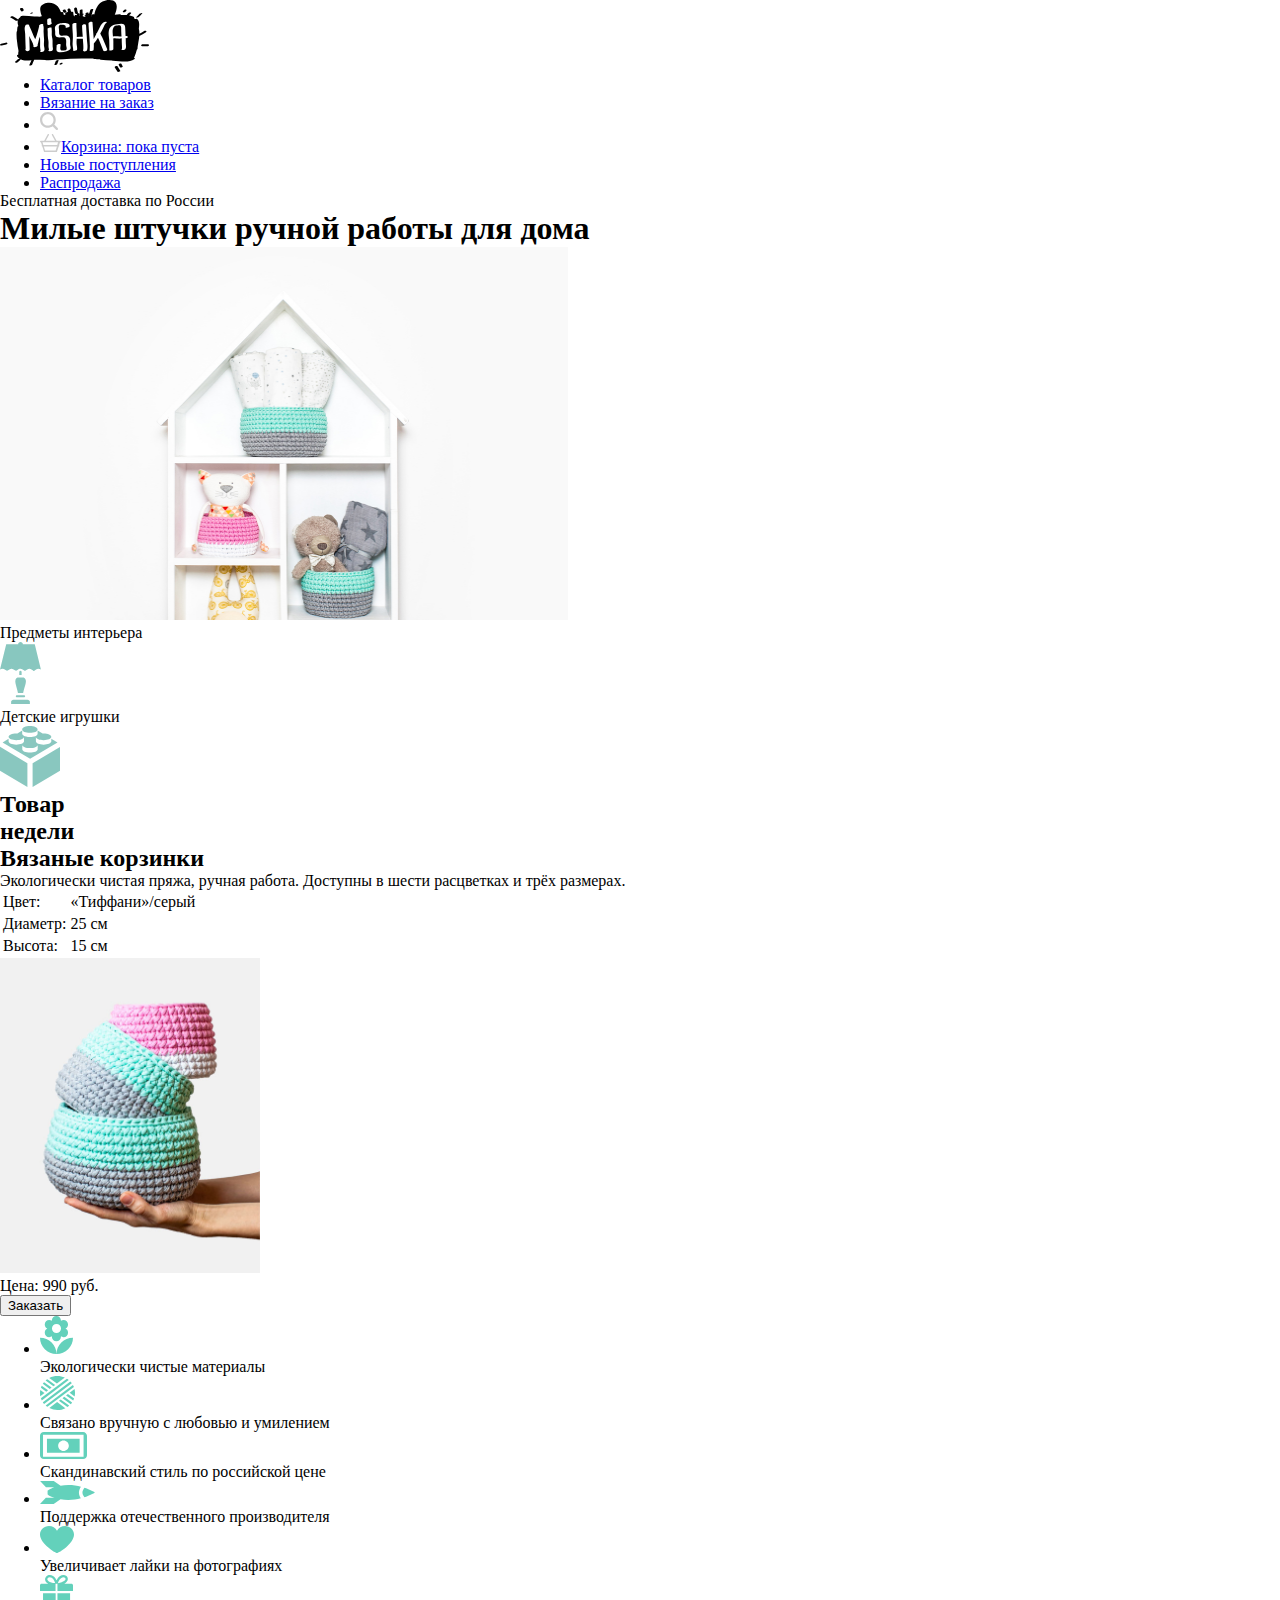
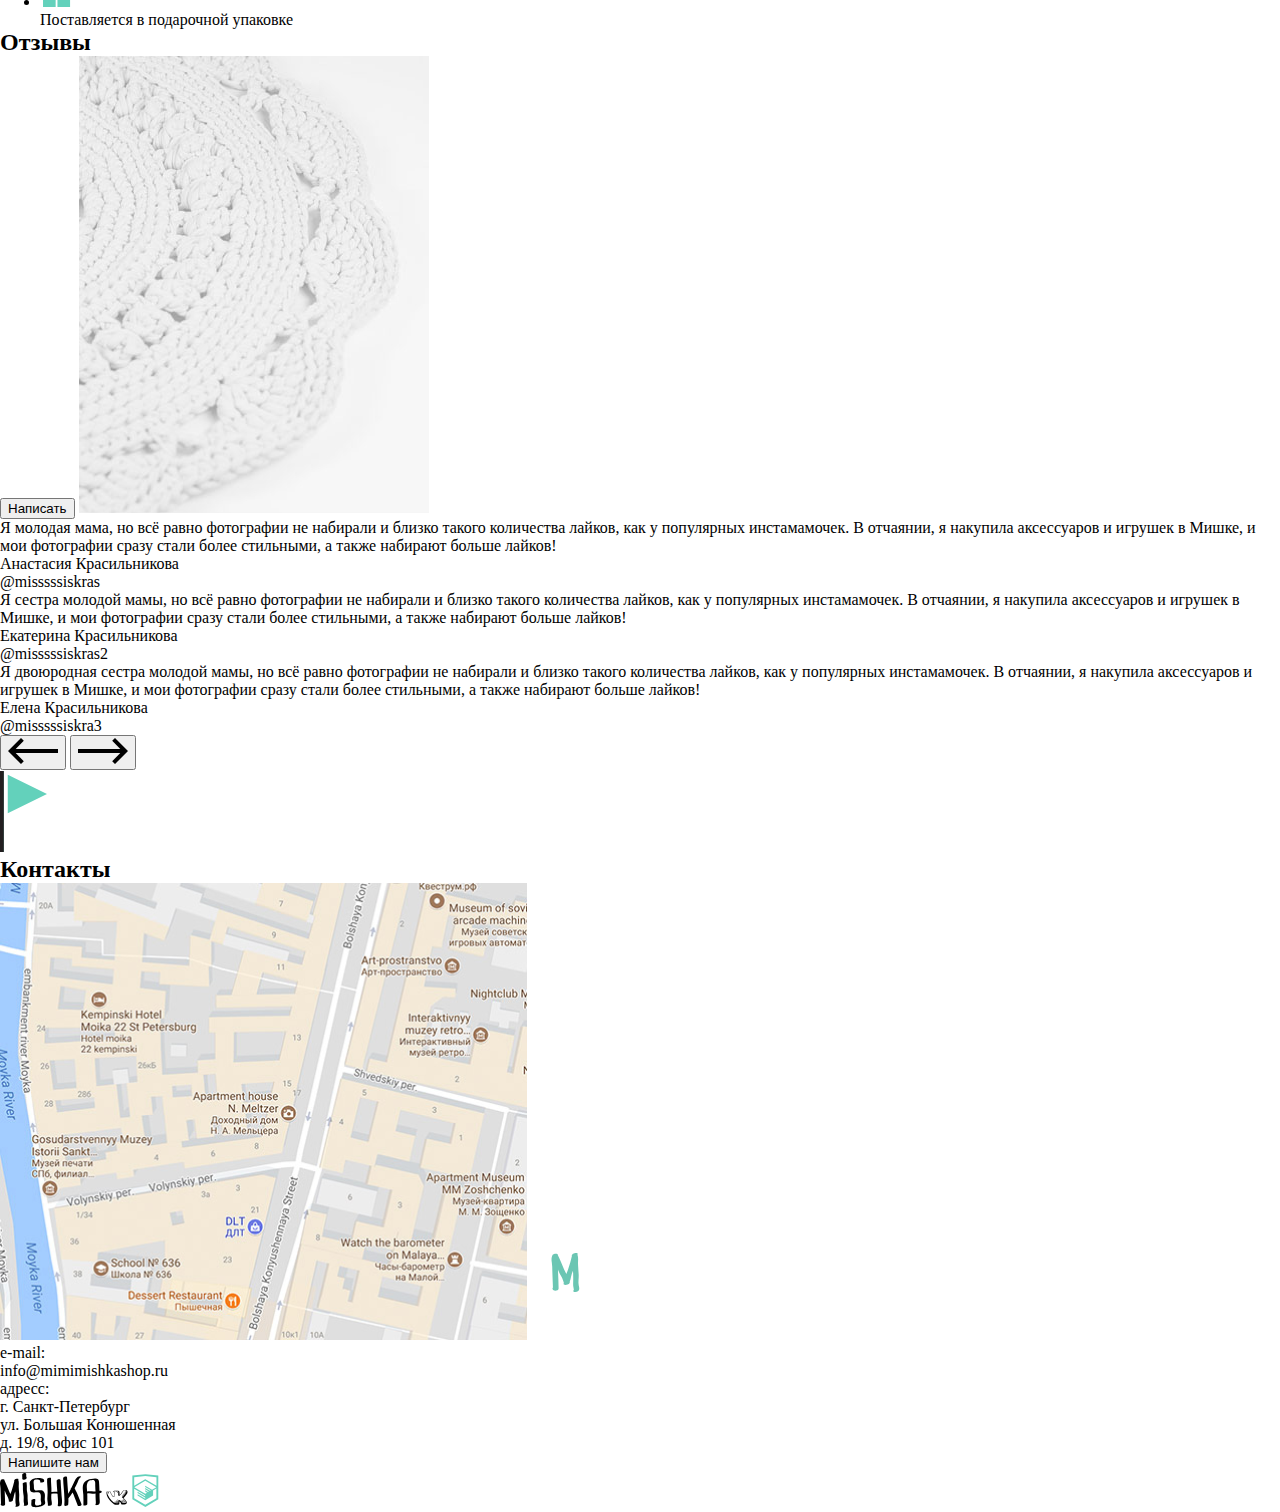
<file: index.html>
<!DOCTYPE html>
<html lang="ru">
<head>
	<meta charset="UTF-8">
	<title>Mishka</title>
    <link rel="shortcut icon" href="img/icon.ico">
	<link rel="stylesheet" href="css/style.css">
</head>
<body>
    <header class="header">
        <img class="header__logo" src="img/mishka-logo-desktop.svg" alt="Mishka">          
        <ul class="header__content header__content--one">
            <li class="header__item">
                <a class="header__link" href="#">Каталог товаров</a>
            </li>
            <li class="header__item">
                <a class="header__link" href="#">Вязание на заказ</a>
            </li>
        </ul>
        <ul class="header__content header__content--two">
            <li class="header__item">
                <a class="header__link" href="#"><img class="search" src="img/search.svg" width="18" height="18" alt="Search"></a>
            </li>
            <li class="header__item">
                <a class="header__link" href="#"><img class="cart" src="img/cart.svg" width="21" height="18" alt="Cart">Корзина: пока пуста</a>
            </li>
        </ul>
        <ul class="header__content header__content--three">
            <li class="header__item">
                <a class="header__link" href="#">Новые поступления</a>
            </li>
            <li class="header__item">
                <a class="header__link" href="#">Распродажа</a>
            </li>
        </ul>
        <p class="header__text">Бесплатная доставка по России</p>
    </header>
    <main>
        <div class="main-part">
            <h1 class="main-part__title">Милые штучки ручной работы для дома</h1>
            <picture>
                <!-- <source type="image/webp" media="(min-width: 1200px)"
                        srcset="img/main-city-desktop@1x.webp 1x, img/main-city-desktop@2x.webp 2x">
                <source type="image/webp" media="(min-width: 768px)"
                        srcset="img/main-city-tablet@1x.webp 1x, img/main-city-tablet@2x.webp 2x">
                <source type="image/webp" srcset="img/main-city-mobile@1x.webp 1x, img/main-city-mobile@2x.webp 2x"> -->
                <source media="(min-width: 1200px)" srcset="img/index/hero-desktop@1x.jpg 1x, img/index/hero-desktop@2x.jpg 2x">
                <source media="(min-width: 768px)" srcset="img/index/hero-tablet@1x.jpg 1x, img/index/hero-tablet@2x.jpg 2x">
                <img src="img/index/hero-mobile@1x.jpg" srcset="img/index/hero-mobile@2x.jpg 2x" width="568" height="373" alt="House with toys">
            </picture>
            <div class="main-part__first-box">
                <p class="main-part__first-text">Предметы интерьера</p>
                <img class="main-part__img-lamp" src="img/interior.svg" width="41" height="62" alt="Lamp">
            </div>
            <div class="main-part__second-box">
                <p class="main-part__second-text">Детские игрушки</p>
                <img class="main-part__img-toy"  src="img/toy.svg" width="60" height="61" alt="Toy">
            </div>
        </div>

        <div class="best-product">
            <h2 class="best-product__mini-title">Товар<br>недели</h2>
            <h2 class="best-product__main-title">Вязаные корзинки</h2>
            <p class="best-product__text">Экологически чистая пряжа, ручная работа. Доступны в шести расцветках и трёх размерах.</p>
            <table class="best-product__table">
                <tr class="best-product__table-element"><td>Цвет:</td><td>«Тиффани»/серый</td></tr>
                <tr class="best-product__table-element"><td>Диаметр:</td><td>25 см</td></tr>
                <tr class="best-product__table-element"><td>Высота:</td><td>15 см</td></tr>
            </table>
            <picture>
                <!-- <source type="image/webp" media="(min-width: 1200px)"
                        srcset="img/main-city-desktop@1x.webp 1x, img/main-city-desktop@2x.webp 2x">
                <source type="image/webp" media="(min-width: 768px)"
                        srcset="img/main-city-tablet@1x.webp 1x, img/main-city-tablet@2x.webp 2x">
                <source type="image/webp" srcset="img/main-city-mobile@1x.webp 1x, img/main-city-mobile@2x.webp 2x"> -->
                <source media="(min-width: 1200px)" srcset="img/index/triple-set-desktop@1x.jpg 1x, img/index/triple-set-desktop@2x.jpg 2x">
                <source media="(min-width: 768px)" srcset="img/index/triple-set-tablet@1x.jpg 1x, img/index/triple-set-tablet@2x.jpg 2x">
                <img src="img/index/triple-set-mobile@1x.jpg" srcset="img/index/triple-set-mobile@2x.jpg 2x" width="260" height="315" alt="baskets">
            </picture>
            <p class="best-product__price">Цена: 990 руб.</p>
            <button class="best-product__button">Заказать</button>
        </div>

        <div class="about-us">
            <p class="about-us__title"></p>
            <ul class="about-us__list">
                <li class="about-us__part">
                    <img class="about-us__img" src="img/icon-1.svg" width="33" height="38" alt="Flower">
                    <p class="about-us__text">
                        Экологически чистые материалы
                    </p>
                </li>
                <li class="about-us__part">
                    <img class="about-us__img" src="img/icon-2.svg" width="35" height="34" alt="Clew">
                    <p class="about-us__text">
                        Связано вручную с любовью и умилением
                    </p>
                </li>
                <li class="about-us__part">
                    <img class="about-us__img" src="img/icon-3.svg" width="47" height="27" alt="Banknote">
                    <p class="about-us__text">
                        Скандинавский стиль по российской цене
                    </p>
                </li>
                <li class="about-us__part">
                    <img class="about-us__img" src="img/icon-4.svg" width="55" height="23" alt="Rocket">
                    <p class="about-us__text">
                        Поддержка отечественного производителя
                    </p>
                </li>
                <li class="about-us__part">
                    <img class="about-us__img" src="img/icon-5.svg" width="34" height="27" alt="Heart">
                    <p class="about-us__text">
                        Увеличивает лайки на фотографиях
                    </p>
                </li>
                <li class="about-us__part">
                    <img class="about-us__img" src="img/icon-6.svg" width="33" height="32" alt="Gift">
                    <p class="about-us__text">
                        Поставляется в подарочной упаковке
                    </p>
                </li>
            </ul>
        </div>

        <div class="review">
            <h2 class="review__title">Отзывы</h2>
            <button class="review__button">Написать</button>
            <img src="img/review.svg" alt="Review">
            
            <div class="review__info">
                <p class=" review__slide-text">Я молодая мама, но всё равно фотографии не набирали и близко такого количества лайков, как у популярных инстамамочек. В отчаянии, я накупила аксессуаров и игрушек в Мишке, и мои фотографии сразу стали более стильными, а также набирают больше лайков!</p>
                <div>
                    <p class="review__autor">Анастасия Красильникова</p>
                    <p class="review__autor-email">@misssssiskras</p>
                </div>
            </div>
            <div class="review__info">
                <p class=" review__slide-text">Я сестра молодой мамы, но всё равно фотографии не набирали и близко такого количества лайков, как у популярных инстамамочек. В отчаянии, я накупила аксессуаров и игрушек в Мишке, и мои фотографии сразу стали более стильными, а также набирают больше лайков!</p>
                <div>
                    <p class="review__autor">Екатерина Красильникова</p>
                    <p class="review__autor-email">@misssssiskras2</p>
                </div>
            </div>
            <div class="review__info">
                <p class=" review__slide-text">Я двоюродная сестра молодой мамы, но всё равно фотографии не набирали и близко такого количества лайков, как у популярных инстамамочек. В отчаянии, я накупила аксессуаров и игрушек в Мишке, и мои фотографии сразу стали более стильными, а также набирают больше лайков!</p>
                <div>
                    <p class="review__autor">Елена Красильникова</p>
                    <p class="review__autor-email">@misssssiskra3</p>
                </div>
            </div>

            <div class="review__switch">
                <button class="review__switch review__switch--left"><img src="img/huge-arrow-left.svg" alt=""></button>
                <button class="review__switch review__switch--right"><img src="img/huge-arrow-right.svg" alt=""></button>
            </div>
        </div>

        <div class="contacts">
            <img src="img/flag.svg" alt="Flag">
            <h2 class="contacts__title">Контакты</h2>
            <img src="img/map-desktop.svg" alt="map">
            <img src="img/map-pin.svg" alt="pointer">
            <p class="contacts__email">e-mail:</p>
            <p class="contacts__email-info">info@mimimishkashop.ru</p>
            <p class="contacts__adress">адресс:</p>
            <p class="contacts__adress-info">г. Санкт-Петербург<br>ул. Большая Конюшенная<br>д. 19/8, офис 101</p>
            <button class="contacts__button">Напишите нам</button>
        </div>

        <!-- <div  class="size-selection visually-hidden">
            <h3 class="size-selection__title">Добавить в корзину</h3>
            <p class="size-selection__text">Выберите размер:</p>
            <div class="size-selection__item">
                <p>S</p>
                <p>M</p>
                <p>L</p>
            </div>
            <button class="size-selection__add">Добавить</button>
        </div> -->
    </main>
    <footer class="footer">
        <img src="img/logo-footer.svg" alt="Mishka">
        <a href="#"><img src="img/vk.svg" width="22" height="21" alt="vk"></a>
        <a href="#"><img src="img/htmlacademy.svg" width="27" height="34" alt="html academy"></a>
    </footer>
</body>
</html>
</file>
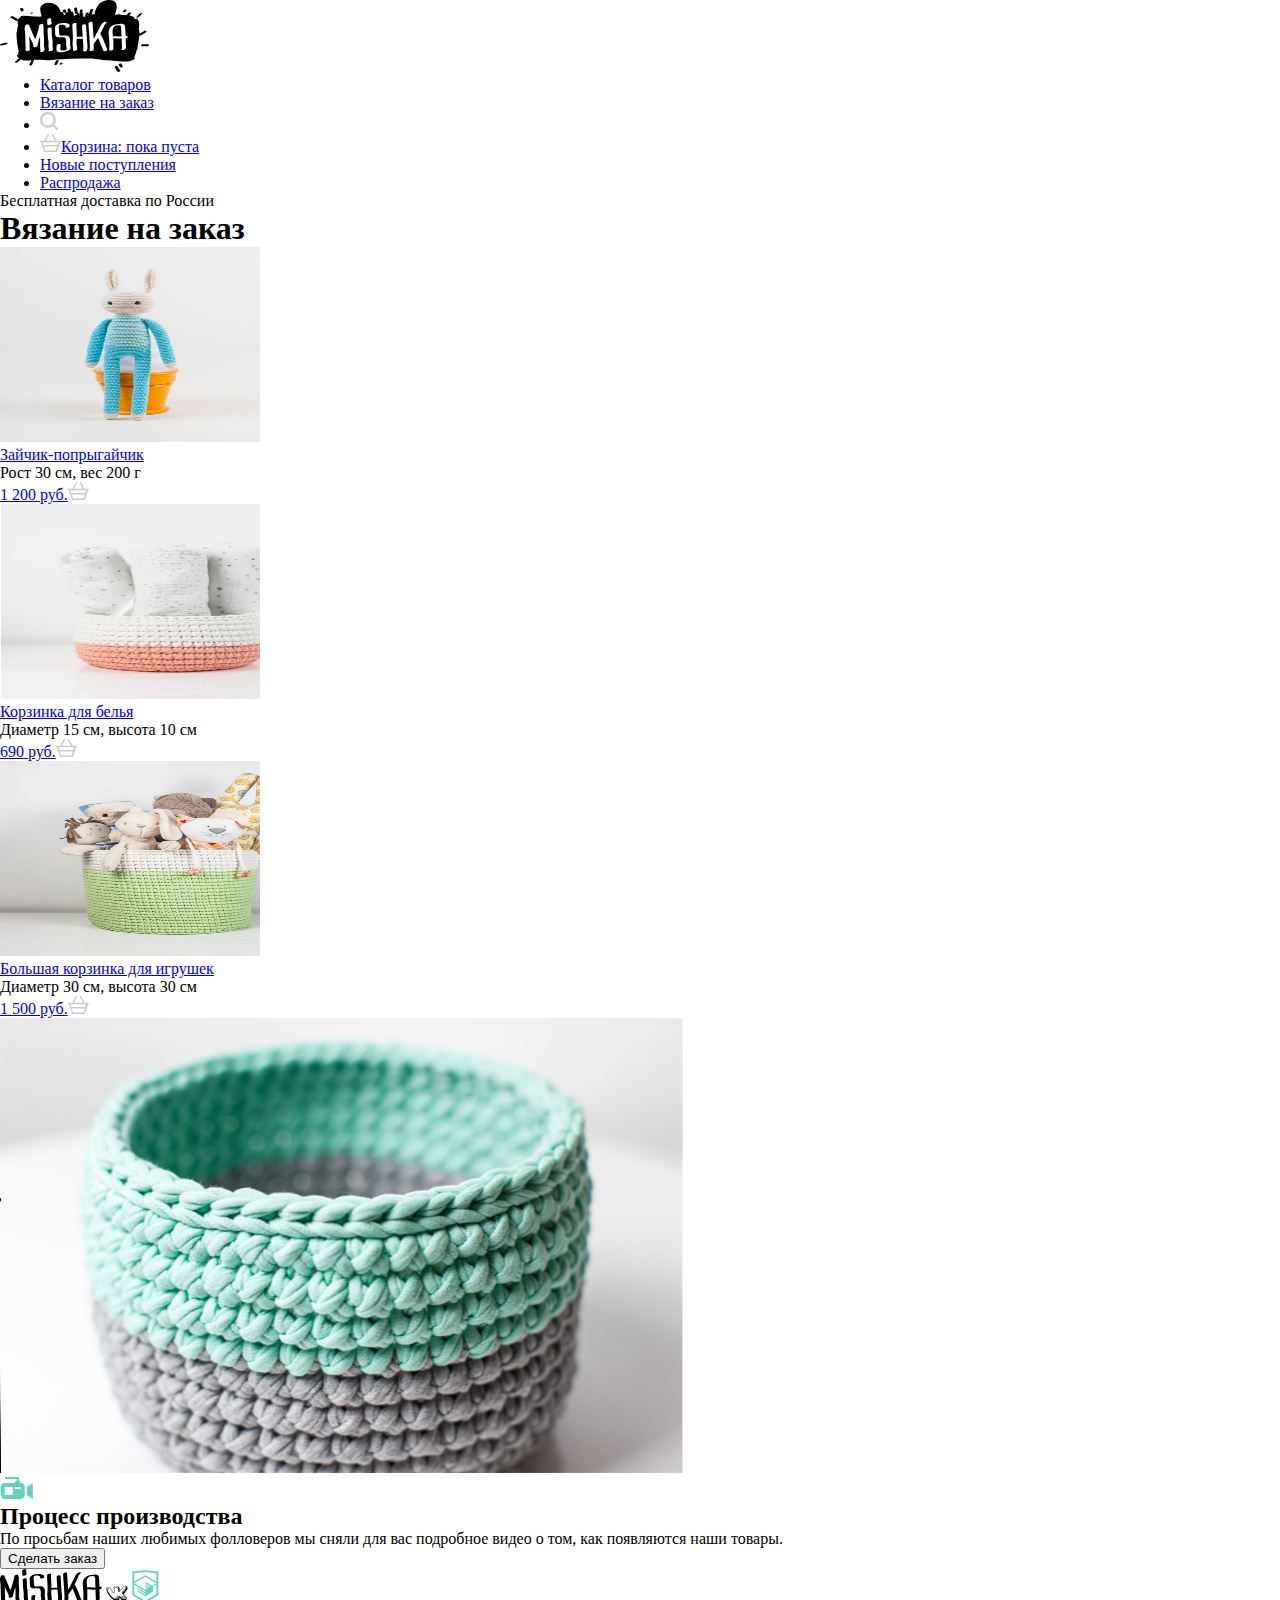
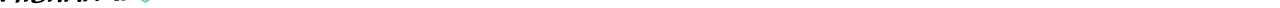
<file: catalog.html>
<!DOCTYPE html>
<html lang="ru">
<head>
	<meta charset="UTF-8">
	<title>Mishka</title>
    <link rel="shortcut icon" href="img/icon.ico">
	<link rel="stylesheet" href="css/style.css">
</head>
<body>
    <header class="header">
        <img class="header__logo" src="img/mishka-logo-desktop.svg" alt="Mishka">          
        <ul class="header__content header__content--one">
            <li class="header__item">
                <a class="header__link" href="#">Каталог товаров</a>
            </li>
            <li class="header__item">
                <a class="header__link" href="#">Вязание на заказ</a>
            </li>
        </ul>
        <ul class="header__content header__content--two">
            <li class="header__item">
                <a class="header__link" href="#"><img class="search" src="img/search.svg" width="18" height="18" alt="Search"></a>
            </li>
            <li class="header__item">
                <a class="header__link" href="#"><img class="cart" src="img/cart.svg" width="21" height="18" alt="Cart">Корзина: пока пуста</a>
            </li>
        </ul>
        <ul class="header__content header__content--three">
            <li class="header__item">
                <a class="header__link" href="#">Новые поступления</a>
            </li>
            <li class="header__item">
                <a class="header__link" href="#">Распродажа</a>
            </li>
        </ul>
        <p class="header__text">Бесплатная доставка по России</p>
    </header>
    <main>
        <div class="facial">
            <h1 class="facial__title">Вязание на заказ</h1>
        </div>
        <div class="products">
            <div class="product">
                <picture>
                    <!-- <source type="image/webp" media="(min-width: 1200px)"
                            srcset="img/main-city-desktop@1x.webp 1x, img/main-city-desktop@2x.webp 2x">
                    <source type="image/webp" media="(min-width: 768px)"
                            srcset="img/main-city-tablet@1x.webp 1x, img/main-city-tablet@2x.webp 2x">
                    <source type="image/webp" srcset="img/main-city-mobile@1x.webp 1x, img/main-city-mobile@2x.webp 2x"> -->
                    <source media="(min-width: 1200px)" srcset="img/catalog/photo-1-desktop@1x.jpg 1x, img/catalog/photo-1-desktop@2x.jpg 2x">
                    <source media="(min-width: 768px)" srcset="img/catalog/photo-1-tablet@1x.jpg 1x, img/catalog/photo-1-tablet@2x.jpg 2x">
                    <img src="img/catalog/photo-1-mobile@1x.jpg" srcset="img/catalog/photo-1-mobile@2x.jpg 2x" width="260" height="195" alt="Bunny">
                </picture>
                <div class="product__info">
                    <div class="product__main-info">
                        <a href="#" class="product__title open-form">Зайчик-попрыгайчик</a>
                        <p class="product__mini-info">Рост 30 см, вес 200 г</p>
                    </div>
                    <a href="#" class="product__order-info open-form">
                        <p class="product__price">1 200 руб.<img class="product-cart" src="img/cart.svg" alt="Cart"></p>
                    </a>
                </div>
            </div>
            <div class="product">
                <picture>
                    <!-- <source type="image/webp" media="(min-width: 1200px)"
                            srcset="img/main-city-desktop@1x.webp 1x, img/main-city-desktop@2x.webp 2x">
                    <source type="image/webp" media="(min-width: 768px)"
                            srcset="img/main-city-tablet@1x.webp 1x, img/main-city-tablet@2x.webp 2x">
                    <source type="image/webp" srcset="img/main-city-mobile@1x.webp 1x, img/main-city-mobile@2x.webp 2x"> -->
                    <source media="(min-width: 1200px)" srcset="img/catalog/photo-2-desktop@1x.jpg 1x, img/catalog/photo-2-desktop@2x.jpg 2x">
                    <source media="(min-width: 768px)" srcset="img/catalog/photo-2-tablet@1x.jpg 1x, img/catalog/photo-2-tablet@2x.jpg 2x">
                    <img src="img/catalog/photo-2-mobile@1x.jpg" srcset="img/catalog/photo-2-mobile@2x.jpg 2x" width="260" height="195" alt="Laundry basket">
                </picture>
                <div class="product__info">
                    <div class="product__main-info">
                        <a href="#" class="product__title open-form">Корзинка для белья</a>
                        <p class="product__mini-info">Диаметр 15 см, высота 10 см</p>
                    </div>
                    <a href="#" class="product__order-info open-form">
                        <p class="product__price">690 руб.<img class="product-cart" src="img/cart.svg" alt="Cart"></p>
                    </a>
                </div>
            </div>
            <div class="product">
                <picture>
                    <!-- <source type="image/webp" media="(min-width: 1200px)"
                            srcset="img/main-city-desktop@1x.webp 1x, img/main-city-desktop@2x.webp 2x">
                    <source type="image/webp" media="(min-width: 768px)"
                            srcset="img/main-city-tablet@1x.webp 1x, img/main-city-tablet@2x.webp 2x">
                    <source type="image/webp" srcset="img/main-city-mobile@1x.webp 1x, img/main-city-mobile@2x.webp 2x"> -->
                    <source media="(min-width: 1200px)" srcset="img/catalog/photo-3-desktop@1x.jpg 1x, img/catalog/photo-3-desktop@2x.jpg 2x">
                    <source media="(min-width: 768px)" srcset="img/catalog/photo-3-tablet@1x.jpg 1x, img/catalog/photo-3-tablet@2x.jpg 2x">
                    <img src="img/catalog/photo-3-mobile@1x.jpg" srcset="img/catalog/photo-3-mobile@2x.jpg 2x" width="260" height="195" alt="Big basket for toys">
                </picture>
                <div class="product__info">
                    <div class="product__main-info">
                        <a href="#" class="product__title open-form">Большая корзинка для игрушек</a>
                        <p class="product__mini-info">Диаметр 30 см, высота 30 см</p>
                    </div>
                    <a href="#" class="product__order-info open-form">
                        <p class="product__price">1 500 руб.<img class="product-cart" src="img/cart.svg" alt="Cart"></p>
                    </a>
                </div>
            </div>
        </div>
        <div class="production">
            <video src="" poster="img/video-desktop.svg" controls="controls">Your browser doesn't support HTML5 video tag.</video>
            <div class="production__info">
                <img src="img/video.svg" alt="camera">
                <h2 class="production__title">Процесс производства</h2>
                <p class="production__text">По просьбам наших любимых фолловеров мы сняли для вас подробное видео о том, как появляются наши товары.</p>
                <button class="production__button open-form">Сделать заказ</button>
            </div>
        </div>
        <!-- <div  class="size-selection visually-hidden">
            <h3 class="size-selection__title">Добавить в корзину</h3>
            <p class="size-selection__text">Выберите размер:</p>
            <div class="size-selection__item">
                <p>S</p>
                <p>M</p>
                <p>L</p>
            </div>
            <button class="size-selection__add">Добавить</button>
        </div> -->
    </main>
    <footer class="footer">
        <img src="img/logo-footer.svg" alt="Mishka">
        <a href="#"><img src="img/vk.svg" width="22" height="21" alt="vk"></a>
        <a href="#"><img src="img/htmlacademy.svg" width="27" height="34" alt="html academy"></a>
    </footer>
</body>
</html>
</file>
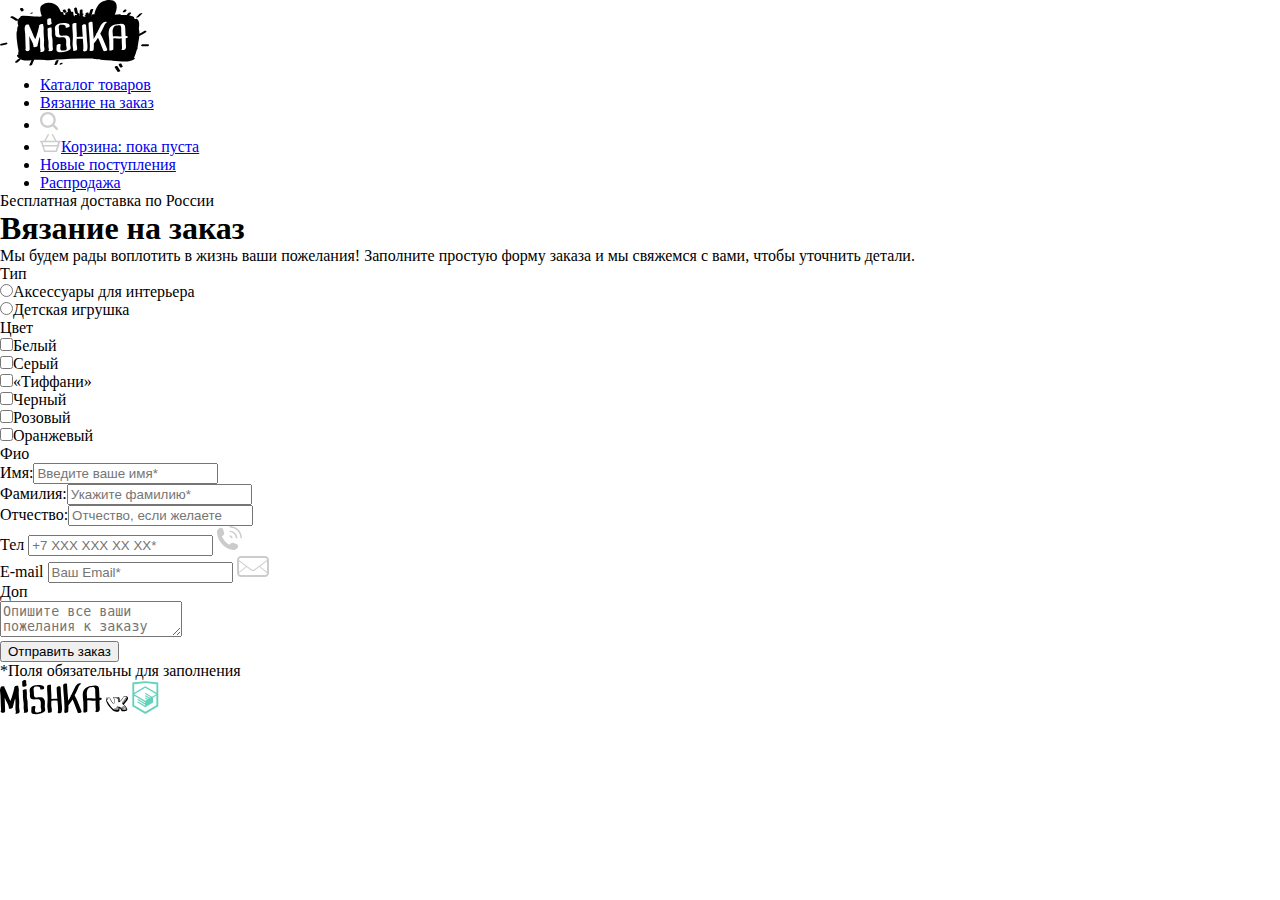
<file: form.html>
<!DOCTYPE html>
<html lang="ru">
<head>
	<meta charset="UTF-8">
	<title>Mishka</title>
    <link rel="shortcut icon" href="img/icon.ico">
	<link rel="stylesheet" href="css/style.css">
</head>
<body>
    <header class="header">
        <img class="header__logo" src="img/mishka-logo-desktop.svg" alt="Mishka">          
        <ul class="header__content header__content--one">
            <li class="header__item">
                <a class="header__link" href="#">Каталог товаров</a>
            </li>
            <li class="header__item">
                <a class="header__link" href="#">Вязание на заказ</a>
            </li>
        </ul>
        <ul class="header__content header__content--two">
            <li class="header__item">
                <a class="header__link" href="#"><img class="search" src="img/search.svg" width="18" height="18" alt="Search"></a>
            </li>
            <li class="header__item">
                <a class="header__link" href="#"><img class="cart" src="img/cart.svg" width="21" height="18" alt="Cart">Корзина: пока пуста</a>
            </li>
        </ul>
        <ul class="header__content header__content--three">
            <li class="header__item">
                <a class="header__link" href="#">Новые поступления</a>
            </li>
            <li class="header__item">
                <a class="header__link" href="#">Распродажа</a>
            </li>
        </ul>
        <p class="header__text">Бесплатная доставка по России</p>
    </header>
    <main>
        <div class="facial">
            <h1 class="facial__title">Вязание на заказ</h1>
        </div>
        <div class="main-content">
            <p class="main-content__subtitle">Мы будем рады воплотить в жизнь ваши пожелания! Заполните простую форму заказа и мы свяжемся с вами, чтобы уточнить детали.</p>
            <form class="main-content__choice-type" method="post">
                <p class="main-content__type">Тип</p>
                <p class="content-text"><input class="type-choice" name="type" type="radio" value="accessory">Аксессуары для интерьера</p>
                <p class="content-text"><input class="type-choice" name="type" type="radio" value="toy">Детская игрушка</p>
            </form>
            <form class="main-content__choice-color" method="post">
                <p class="main-content__color">Цвет</p>
                <p class="content-text"><input class="color-choice" name="color" type="checkbox" value="white">Белый</p>
                <p class="content-text"><input class="color-choice" name="color" type="checkbox" value="grey">Серый</p>
                <p class="content-text"><input class="color-choice" name="color" type="checkbox" value="tiffany">«Тиффани»</p>
                <p class="content-text"><input class="color-choice" name="color" type="checkbox" value="black">Черный</p>
                <p class="content-text"><input class="color-choice" name="color" type="checkbox" value="pink">Розовый</p>
                <p class="content-text"><input class="color-choice" name="color" type="checkbox" value="orange">Оранжевый</p>
            </form>
            <form class="main-content__name" method="post">
                <p class="main-content__name">Фио</p>
                <p class="content-text">Имя:<input type="text" name="name" placeholder="Введите ваше имя*"></p>
                <p class="content-text">Фамилия:<input type="text" name="surname" placeholder="Укажите фамилию*"></p>
                <p class="content-text">Отчество:<input type="text" name="patronymic" placeholder="Отчество, если желаете"></p>
            </form>
            <form class="main-content__info" method="post">
                <p class="main-content__number">Тел
                    <input type="number" name="number" placeholder="+7 XXX XXX XX XX*">
                    <img class="number-img" src="img/phone.svg" width="25" height="24" alt="phone">
                </p>
                <p class="main-content__email">E-mail
                    <input type="email" name="email" placeholder="Ваш Email*">
                    <img class="email-img" src="img/mail.svg" width="32" height="21" alt="mail">
                </p>
            </form>
            <form class="main-content__additional-info">
                <p class="main-content____additional">Доп</p>
                <textarea class="textarea" placeholder="Опишите все ваши пожелания к заказу" name="text-area"></textarea>
            </form>
            <button class="main-content__send-button">Отправить заказ</button>
            <p class="main-content__extra">*Поля обязательны для заполнения</p>
        </div>
    </main>
    <footer class="footer">
        <img src="img/logo-footer.svg" alt="Mishka">
        <a href="#"><img src="img/vk.svg" width="22" height="22" alt="vk"></a>
        <a href="#"><img src="img/htmlacademy.svg" width="27" height="34" alt="html academy"></a>
    </footer>
</body>
</html>
</file>
<file: css/style.css>
*
{
    margin: 0;
}
/* body
{
    background-color: #AEDBCE;
} */
</file>
